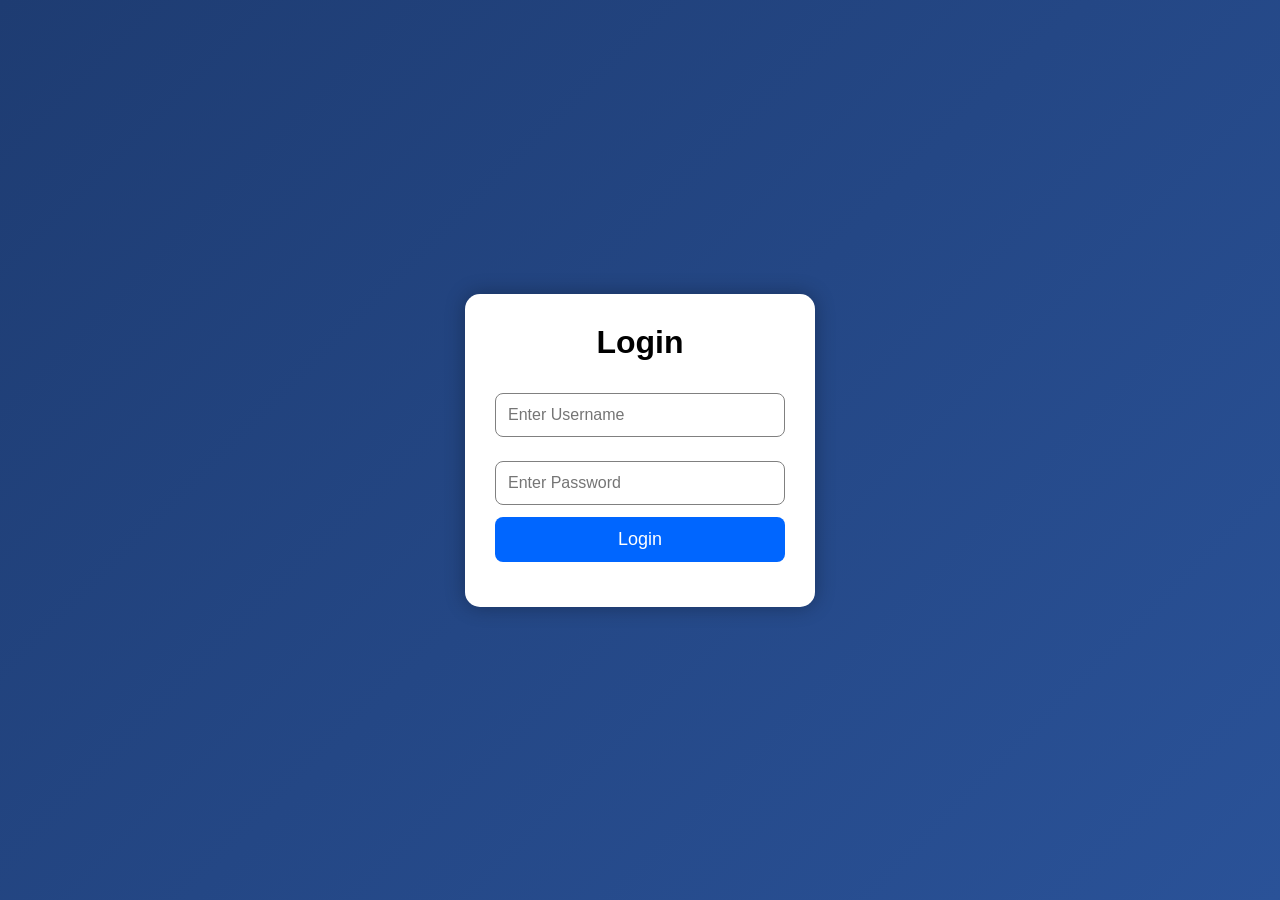
<file: index.html>
<!DOCTYPE html>
<html lang="en">
<head>
<meta charset="UTF-8">
<meta name="viewport" content="width=device-width, initial-scale=1.0">
<title>Login Page</title>

<link rel="stylesheet" href="style.css">

</head>
<body>

<div class="login-box">

<h1>Login</h1>

<input type="text" id="username" placeholder="Enter Username">

<input type="password" id="password" placeholder="Enter Password">

<button onclick="login()">Login</button>

<p id="error"></p>

</div>

<script src="script.js"></script>

</body>
</html>
</file>
<file: style.css>
*{
margin:0;
padding:0;
box-sizing:border-box;
font-family:Arial;
}

body{

height:100vh;
display:flex;
justify-content:center;
align-items:center;

background:linear-gradient(135deg,#1e3c72,#2a5298);

}

.login-box{

width:350px;
padding:30px;
background:white;
border-radius:15px;

box-shadow:0 0 20px rgba(0,0,0,.3);

text-align:center;

}

.login-box h1{

margin-bottom:20px;

}

.login-box input{

width:100%;
padding:12px;

margin:12px 0;

border-radius:8px;

border:1px solid gray;

font-size:16px;

}

.login-box button{

width:100%;
padding:12px;

background:#0066ff;

color:white;

border:none;

border-radius:8px;

font-size:18px;

cursor:pointer;

}

.login-box button:hover{

background:#004dcc;

}

#error{

color:red;

margin-top:15px;

}
/* Full Screen Background Images */
.bg{
    position: fixed;
    top: 0;
    left: 0;
    width: 100%;
    height: 100%;
    object-fit: cover;
    opacity: 0;
    transition: opacity 1s ease-in-out;
    z-index: -1;
}

.bg.active{
    opacity: 1;
}
</file>
